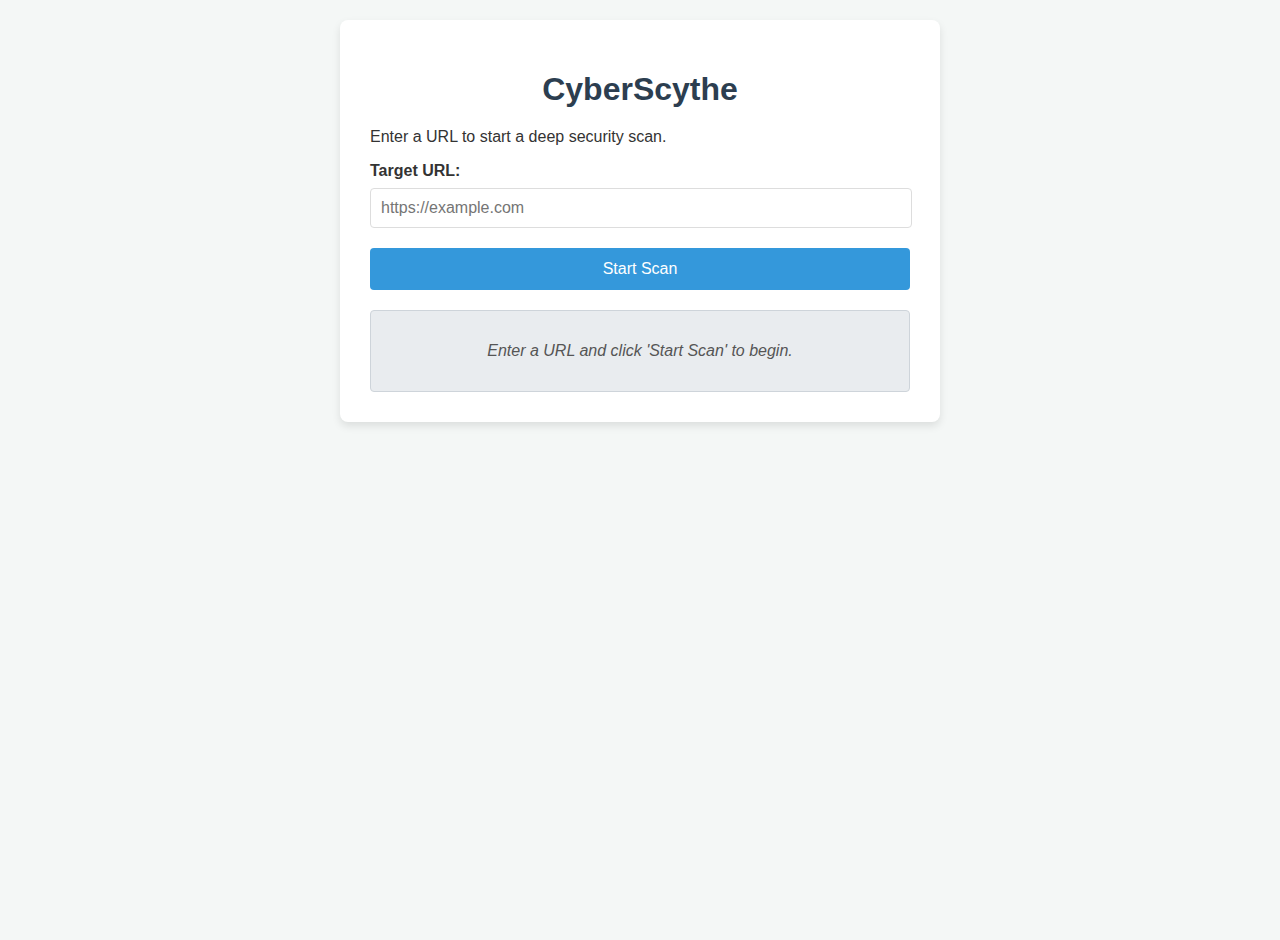
<file: CyberScythe/templates/index.html>
<!DOCTYPE html>
<html lang="en">
<head>
    <meta charset="UTF-8">
    <meta name="viewport" content="width=device-width, initial-scale=1.0">
    <title>CyberScythe - Web Security Scanner</title>
    <style>
        body {
            font-family: Arial, sans-serif;
            margin: 0;
            padding: 20px;
            background-color: #f4f7f6;
            color: #333;
            display: flex;
            flex-direction: column;
            align-items: center;
            min-height: 100vh;
        }
        .container {
            background-color: #fff;
            padding: 30px;
            border-radius: 8px;
            box-shadow: 0 4px 8px rgba(0, 0, 0, 0.1);
            width: 100%;
            max-width: 600px;
            box-sizing: border-box;
        }
        h1 {
            color: #2c3e50;
            text-align: center;
            margin-bottom: 20px;
        }
        .form-group {
            margin-bottom: 20px;
        }
        label {
            display: block;
            margin-bottom: 8px;
            font-weight: bold;
        }
        input[type="url"] {
            width: calc(100% - 20px);
            padding: 10px;
            border: 1px solid #ddd;
            border-radius: 4px;
            font-size: 16px;
        }
        button {
            background-color: #3498db;
            color: white;
            padding: 12px 20px;
            border: none;
            border-radius: 4px;
            cursor: pointer;
            font-size: 16px;
            width: 100%;
            transition: background-color 0.3s ease;
        }
        button:hover {
            background-color: #2980b9;
        }
        #status-area {
            margin-top: 20px;
            padding: 15px;
            border-radius: 4px;
            background-color: #e9ecef;
            border: 1px solid #ced4da;
            min-height: 50px;
            display: flex;
            align-items: center;
            justify-content: center;
            text-align: center;
            font-style: italic;
            color: #555;
        }
        .loading-spinner {
            border: 4px solid rgba(0, 0, 0, 0.1);
            border-left-color: #3498db;
            border-radius: 50%;
            width: 24px;
            height: 24px;
            animation: spin 1s linear infinite;
            display: inline-block;
            vertical-align: middle;
            margin-right: 10px;
        }
        @keyframes spin {
            0% { transform: rotate(0deg); }
            100% { transform: rotate(360deg); }
        }
        .error-message {
            color: #e74c3c;
            font-weight: bold;
        }
        .success-message {
            color: #27ae60;
            font-weight: bold;
        }
        .download-link {
            display: block;
            margin-top: 15px;
            text-align: center;
        }
    </style>
</head>
<body>
    <div class="container">
        <h1>CyberScythe</h1>
        <p>Enter a URL to start a deep security scan.</p>

        <form id="scanForm">
            <div class="form-group">
                <label for="urlInput">Target URL:</label>
                <input type="url" id="urlInput" name="url" placeholder="https://example.com" required>
            </div>
            <button type="submit">Start Scan</button>
        </form>

        <div id="status-area">
            Enter a URL and click 'Start Scan' to begin.
        </div>
    </div>

    <script>
        const scanForm = document.getElementById('scanForm');
        const urlInput = document.getElementById('urlInput');
        const statusArea = document.getElementById('status-area');
        let pollInterval;

        scanForm.addEventListener('submit', async (event) => {
            event.preventDefault();
            const url = urlInput.value;

            statusArea.innerHTML = '<span class="loading-spinner"></span> Initiating scan...';
            statusArea.className = ''; // Reset class

            try {
                const formData = new FormData();
                formData.append('url', url);

                const response = await fetch('/scan', {
                    method: 'POST',
                    body: formData
                });

                const data = await response.json();

                if (response.ok) {
                    const scanId = data.scan_id;
                    statusArea.innerHTML = `<span class="loading-spinner"></span> Scan ID: ${scanId}. Status: Pending...`;
                    
                    // Start polling for status updates
                    pollInterval = setInterval(() => checkScanStatus(scanId), 3000); // Poll every 3 seconds

                } else {
                    statusArea.innerHTML = `<span class="error-message">Error: ${data.detail || 'Unknown error'}</span>`;
                    statusArea.className = 'error-message';
                }
            } catch (error) {
                statusArea.innerHTML = `<span class="error-message">Network Error: ${error.message}</span>`;
                statusArea.className = 'error-message';
                console.error('Fetch error:', error);
            }
        });

        async function checkScanStatus(scanId) {
            try {
                const response = await fetch(`/scan/${scanId}/status`);
                const data = await response.json();

                if (response.ok) {
                    statusArea.innerHTML = `<span class="loading-spinner"></span> Scan ID: ${data.scan_id}. Status: ${data.status}...`;

                    if (data.status === 'completed') {
                        clearInterval(pollInterval);
                        statusArea.innerHTML = `<span class="success-message">Scan Complete!</span> <a href="${data.report_url}" download="CyberScythe_Report_${data.scan_id}.pdf" class="download-link">Download Report</a>`;
                        statusArea.className = 'success-message';
                    } else if (data.status === 'failed') {
                        clearInterval(pollInterval);
                        statusArea.innerHTML = `<span class="error-message">Scan Failed!</span> Check server logs for details.`;
                        statusArea.className = 'error-message';
                    }
                } else {
                    clearInterval(pollInterval);
                    statusArea.innerHTML = `<span class="error-message">Error checking status: ${data.detail || 'Unknown error'}</span>`;
                    statusArea.className = 'error-message';
                }
            } catch (error) {
                clearInterval(pollInterval);
                statusArea.innerHTML = `<span class="error-message">Network Error during status check: ${error.message}</span>`;
                statusArea.className = 'error-message';
                console.error('Status fetch error:', error);
            }
        }
    </script>
</body>
</html>
</file>
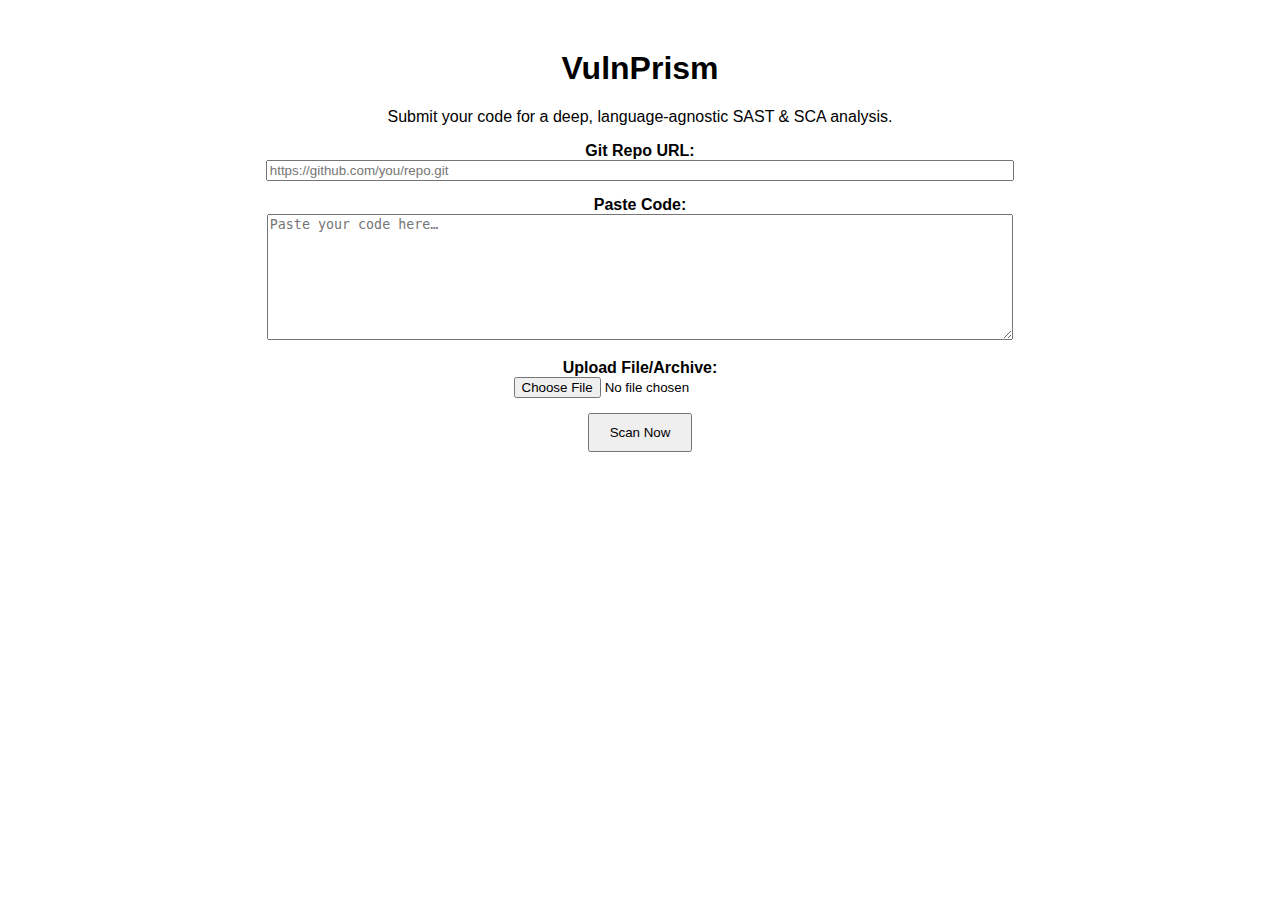
<file: temp_index.html>
<!DOCTYPE html>
<html>
<head>
  <meta charset="utf-8"/>
  <title>VulnPrism</title>
  <style>
    body { font-family: Arial, sans-serif; text-align: center; margin-top: 50px; }
    .field { margin: 15px; }
    #progressContainer {
      width: 60%;
      margin: 30px auto;
      display: none;
    }
    #progressBar {
      height: 20px;
      background: linear-gradient(90deg, #4caf50, #8bc34a, #cddc39);
      border-radius: 10px;
      width: 0%;
      transition: width 0.3s;
    }
    #statusText {
      margin-top: 10px;
      font-weight: bold;
    }
    .error { color: #f44336; }
    .success { color: #4caf50; }
  </style>
</head>
<body>
  <h1>VulnPrism</h1>
  <p>Submit your code for a deep, language‑agnostic SAST &amp; SCA analysis.</p>

  <form id="scanForm">
    <div class="field">
      <label><strong>Git Repo URL:</strong></label><br/>
      <input type="url" name="repo_url" placeholder="https://github.com/you/repo.git" style="width:60%;" />
    </div>

    <div class="field">
      <label><strong>Paste Code:</strong></label><br/>
      <textarea name="code_text" rows="8" style="width:60%;" placeholder="Paste your code here…"></textarea>
    </div>

    <div class="field">
      <label><strong>Upload File/Archive:</strong></label><br/>
      <input type="file" name="file" accept=".zip,.tar.gz,.tgz,.tar,.*" />
    </div>

    <div class="field">
      <button type="submit" style="padding:10px 20px;">Scan Now</button>
    </div>
  </form>

  <div id="progressContainer">
    <div id="progressBar"></div>
    <div id="statusText">Initializing scan...</div>
  </div>

  <script>
    const form = document.getElementById('scanForm');
    const progressContainer = document.getElementById('progressContainer');
    const progressBar = document.getElementById('progressBar');
    const statusText = document.getElementById('statusText');

    form.addEventListener('submit', async (e) => {
      e.preventDefault();

      // Show progress UI
      progressContainer.style.display = 'block';
      progressBar.style.width = '10%';
      statusText.textContent = 'Preparing scan...';
      statusText.className = '';

      const formData = new FormData(form);

      try {
        const response = await fetch('/scan', {
          method: 'POST',
          body: formData
        });

        if (!response.ok) {
          const error = await response.text();
          throw new Error(error || 'Scan failed');
        }

        // Update progress
        progressBar.style.width = '70%';
        statusText.textContent = 'Generating report...';

        // Get filename from headers
        const contentDisposition = response.headers.get('Content-Disposition');
        const filename = contentDisposition
          ? contentDisposition.split('filename=')[1].replace(/"/g, '')
          : `VulnPrism_Report_${Date.now()}.pdf`;

        // Create download
        const blob = await response.blob();
        const url = window.URL.createObjectURL(blob);
        const a = document.createElement('a');
        a.href = url;
        a.download = filename;
        document.body.appendChild(a);
        a.click();

        // Cleanup
        window.URL.revokeObjectURL(url);
        document.body.removeChild(a);

        // Final UI update
        progressBar.style.width = '100%';
        statusText.textContent = 'Scan complete! Report downloaded.';
        statusText.className = 'success';

        // Reset after delay
        setTimeout(() => {
          progressContainer.style.display = 'none';
          form.reset();
        }, 3000);

      } catch (error) {
        console.error('Scan error:', error);
        progressBar.style.background = '#f44336';
        statusText.textContent = `Error: ${error.message}`;
        statusText.className = 'error';
      }
    });
  </script>
</body>
</html>
</file>
